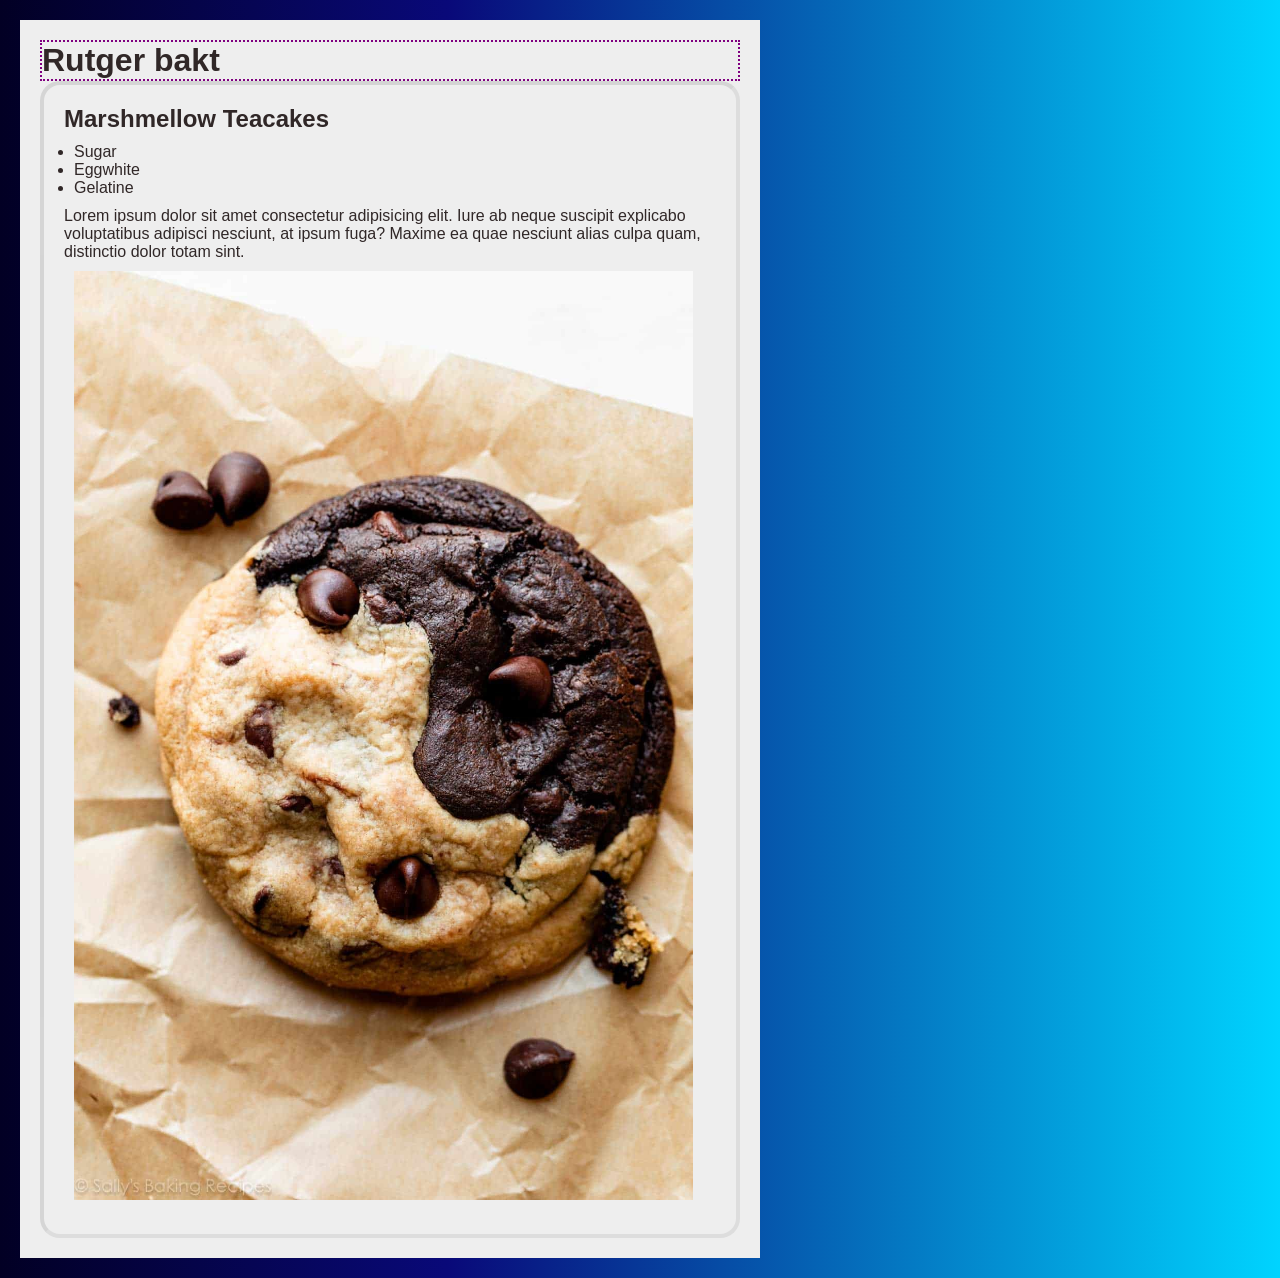
<file: opdrachten week3/Code-M1-main/Code-M1-main/Les 3 DOM dark/index.html>
<!DOCTYPE html>
<html lang="nl">
<head>
  <meta charset="UTF-8">
  <meta name="viewport" content="width=device-width, initial-scale=1.0">
  <title>Darkmode</title>
  <link rel="stylesheet" href="style.css">
</head>

<body>
  <div class="main">
    <h1 id="title">Welcome to my baking blog!</h1>
    <article id="article1" class="article">
      <h2 class="articleHeader">Marshmellow Teacakes</h2>
      <ul class="ingredients">
        <li>Sugar</li>
        <li>Eggwhite</li>
        <li>Gelatine</li>
      </ul>
      <p class="articleText1" id="articleText1">
        Lorem ipsum dolor sit amet consectetur adipisicing elit. Iure ab neque suscipit explicabo voluptatibus adipisci nesciunt, at ipsum fuga? Maxime ea quae nesciunt alias culpa quam, distinctio dolor totam sint.
      </p>
      <img class="articleImg" src="images/teacakes.jpg" alt="photo of teacakes" id="teacakes">
    </article>
  </div>
</body>
<script>
  let text = document.getElementById("title");
  text.innerText = "Rutger bakt";
  text.style.border = "2px dotted purple";
  const image = document.getElementById("teacakes");
  image.src = "images/peanut-butter-chocolate-swirl-cookies-2.jpg";
 
  const d = new Date();
  let time = d.getTime();
  if(time>19){
    console.log(time)
    var element = document.body;
    element.classList.toggle("dark");
  }
  
</script>
</html>
</file>
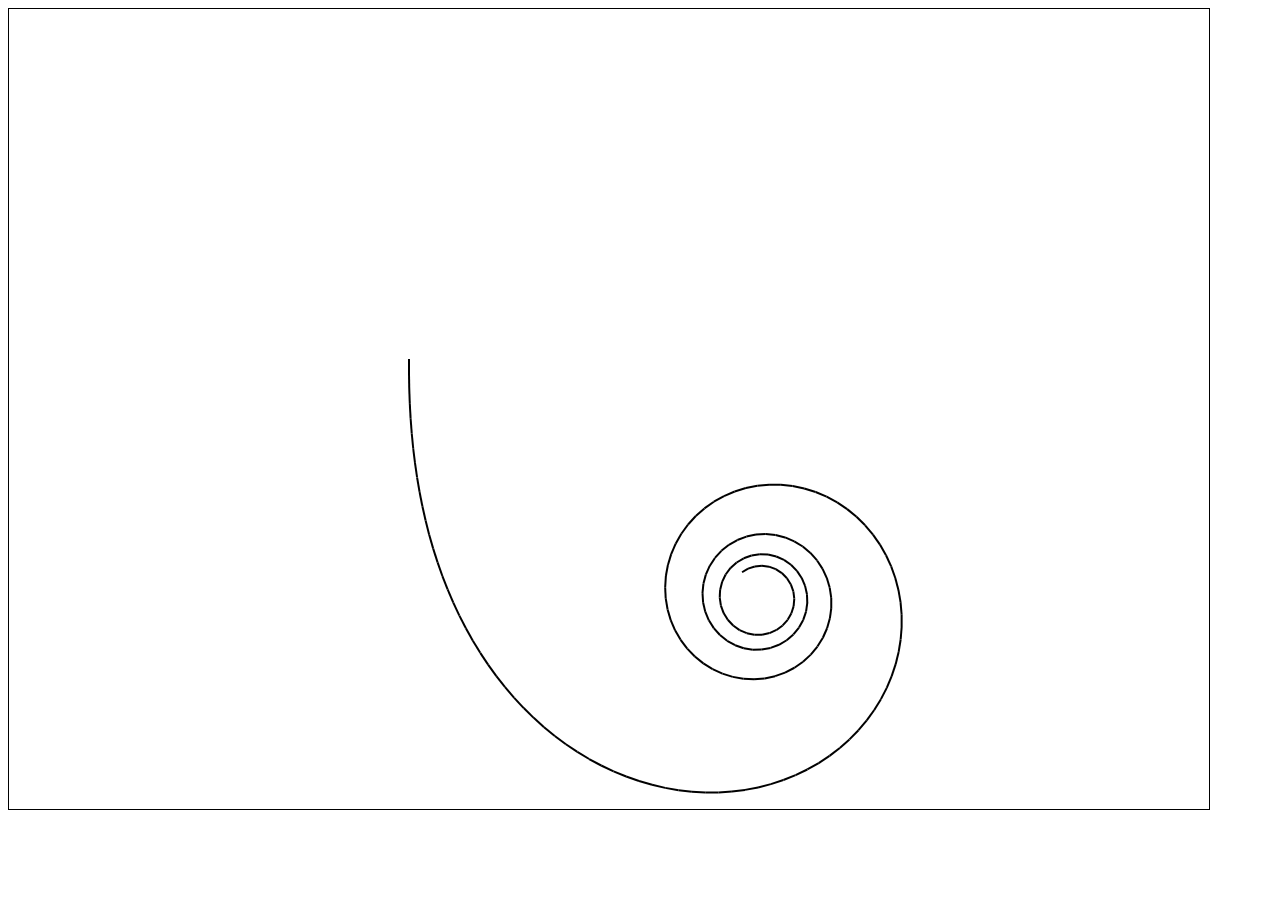
<file: opdrachten week3/Code-M1-main/Code-M1-main/JS-Turtle/Demo.html>
<!DOCTYPE html>
<html lang="en">
<head>
  <meta charset="UTF-8">
  <meta name="viewport" content="width=, initial-scale=1.0">
  <title>Document</title>
</head>
<body>
  <canvas style="border: 1px solid black" id="mycanvas" height ="800" width = "1200">
</body>
<script src="turtle.js"></script>
<script defer>
  //Get the canvas from the body
  const canvas = document.getElementById("mycanvas");
  const p = new Turtle(canvas);

  //place the pen on the canvas. First argument is the x position, second argument is the y position.
  p.moveto(400, 350);
  p.penDown = true;

  //This function draws a square. The function isn't called so this code does nothing.
  //Argument is the size of the square.
  function Square(size){
    for(let i = 0; i < 4; i++){
      p.forward(size);
      p.right(90);
    }
  }

  //This code is getting executed.
  for(let i = 0; i < 200; i++){
    p.forward(15-0.04*i);
    p.left(1+0.06*i);
  }
	

</script>
</html>
</file>
<file: opdrachten week3/Code-M1-main/Code-M1-main/Les 3 DOM dark/style.css>
*{
  padding: 0;
  margin: 0;
  font-family: sans-serif;
}
body{
  background: rgb(2,0,36);
  background: linear-gradient(90deg, rgba(2,0,36,1) 0%, rgba(9,9,121,1) 35%, rgba(0,212,255,1) 100%);
  padding: 20px;
}
.main{
  background-color: #eee;
  width: 700px;
  padding: 20px;
}
.article{
  border: 4px inset rgba(0, 0, 0, 0.1);
  border-radius: 20px;
  background: #eee;
  padding: 20px;
}
ul{
  padding: 10px;
  list-style: disc;
}
.articleImg{
  padding: 10px;
  width: 95%;
}
.dark{
  background-color: #111;
  color: #302727;
}
</file>
